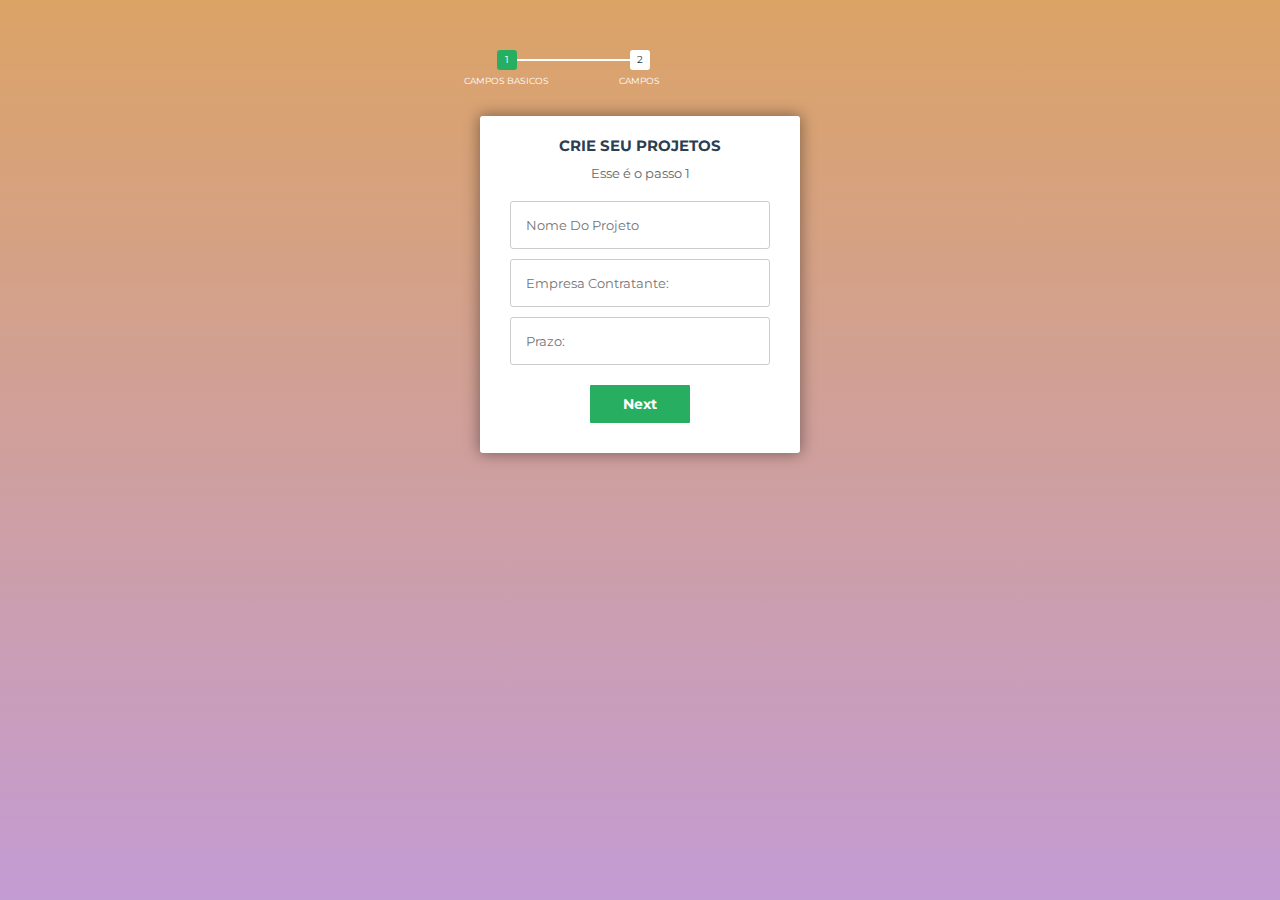
<file: fRONT END/newProject/index.html>
<!DOCTYPE html>
<html lang="en">
<head>
    <meta charset="UTF-8">
    <meta name="viewport" content="width=device-width, initial-scale=1.0">
    <link rel="stylesheet" href="style.css">
    <title>New Project</title>
</head>
<body>
<!-- multistep form -->
<form id="msform">
    <!-- progressbar -->
    <ul id="progressbar">
      <li class="active">Campos Basicos</li>
      <li>Campos</li>
    </ul>
    <!-- fieldsets -->
    <fieldset>
      <h2 class="fs-title">Crie Seu Projetos</h2>
      <h3 class="fs-subtitle">Esse é o passo 1</h3>
      <input type="text" name="Name-Project" placeholder="Nome Do Projeto" />
      <input type="text" placeholder="Empresa Contratante:" />
      <input type="text" placeholder="Prazo:" />
      <input type="button" name="next" class="next action-button" value="Next" />
    </fieldset>
    <fieldset>
      <h2 class="fs-title">Algum texto</h2>
      <h3 class="fs-subtitle">Algum texto</h3>
      <input type="text"  placeholder="Colaboradores" />
      <input type="text"  placeholder="Informação do projeto" />
      <input type="button" name="previous" class="previous action-button" value="Previous" />
      <a class="submit action-button" target="_top">Criar</a>
    </fieldset>
  </form>
  <script src="./index.js"></script>
</body>
</html>
</file>
<file: fRONT END/newProject/style.css>
/*custom font*/
@import url(https://fonts.googleapis.com/css?family=Montserrat);

/*basic reset*/
* {margin: 0; padding: 0;}

html {
	height: 100%;
	/*Image only BG fallback*/
	
	/*background = gradient + image pattern combo*/
	background: 
		linear-gradient(rgba(196, 102, 0, 0.6), rgba(155, 89, 182, 0.6));
}

body {
	font-family: montserrat, arial, verdana;
}
/*form styles*/
#msform {
	width: 400px;
	margin: 50px auto;
	text-align: center;
	position: relative;
}
#msform fieldset {
	background: white;
	border: 0 none;
	border-radius: 3px;
	box-shadow: 0 0 15px 1px rgba(0, 0, 0, 0.4);
	padding: 20px 30px;
	box-sizing: border-box;
	width: 80%;
	margin: 0 10%;
	
	/*stacking fieldsets above each other*/
	position: relative;
}
/*Hide all except first fieldset*/
#msform fieldset:not(:first-of-type) {
	display: none;
}
/*inputs*/
#msform input, #msform textarea {
	padding: 15px;
	border: 1px solid #ccc;
	border-radius: 3px;
	margin-bottom: 10px;
	width: 100%;
	box-sizing: border-box;
	font-family: montserrat;
	color: #2C3E50;
	font-size: 13px;
}
/*buttons*/
#msform .action-button {
	width: 100px;
	background: #27AE60;
	font-weight: bold;
	color: white;
	border: 0 none;
	border-radius: 1px;
	cursor: pointer;
	padding: 10px;
	margin: 10px 5px;
  text-decoration: none;
  font-size: 14px;
}
#msform .action-button:hover, #msform .action-button:focus {
	box-shadow: 0 0 0 2px white, 0 0 0 3px #27AE60;
}
/*headings*/
.fs-title {
	font-size: 15px;
	text-transform: uppercase;
	color: #2C3E50;
	margin-bottom: 10px;
}
.fs-subtitle {
	font-weight: normal;
	font-size: 13px;
	color: #666;
	margin-bottom: 20px;
}
/*progressbar*/
#progressbar {
	margin-bottom: 30px;
	overflow: hidden;
	/*CSS counters to number the steps*/
	counter-reset: step;
}
#progressbar li {
	list-style-type: none;
	color: white;
	text-transform: uppercase;
	font-size: 9px;
	width: 33.33%;
	float: left;
	position: relative;
}
#progressbar li:before {
	content: counter(step);
	counter-increment: step;
	width: 20px;
	line-height: 20px;
	display: block;
	font-size: 10px;
	color: #333;
	background: white;
	border-radius: 3px;
	margin: 0 auto 5px auto;
}
/*progressbar connectors*/
#progressbar li:after {
	content: '';
	width: 100%;
	height: 2px;
	background: white;
	position: absolute;
	left: -50%;
	top: 9px;
	z-index: -1; /*put it behind the numbers*/
}
#progressbar li:first-child:after {
	/*connector not needed before the first step*/
	content: none; 
}
/*marking active/completed steps green*/
/*The number of the step and the connector before it = green*/
#progressbar li.active:before,  #progressbar li.active:after{
	background: #27AE60;
	color: white;
}
</file>
